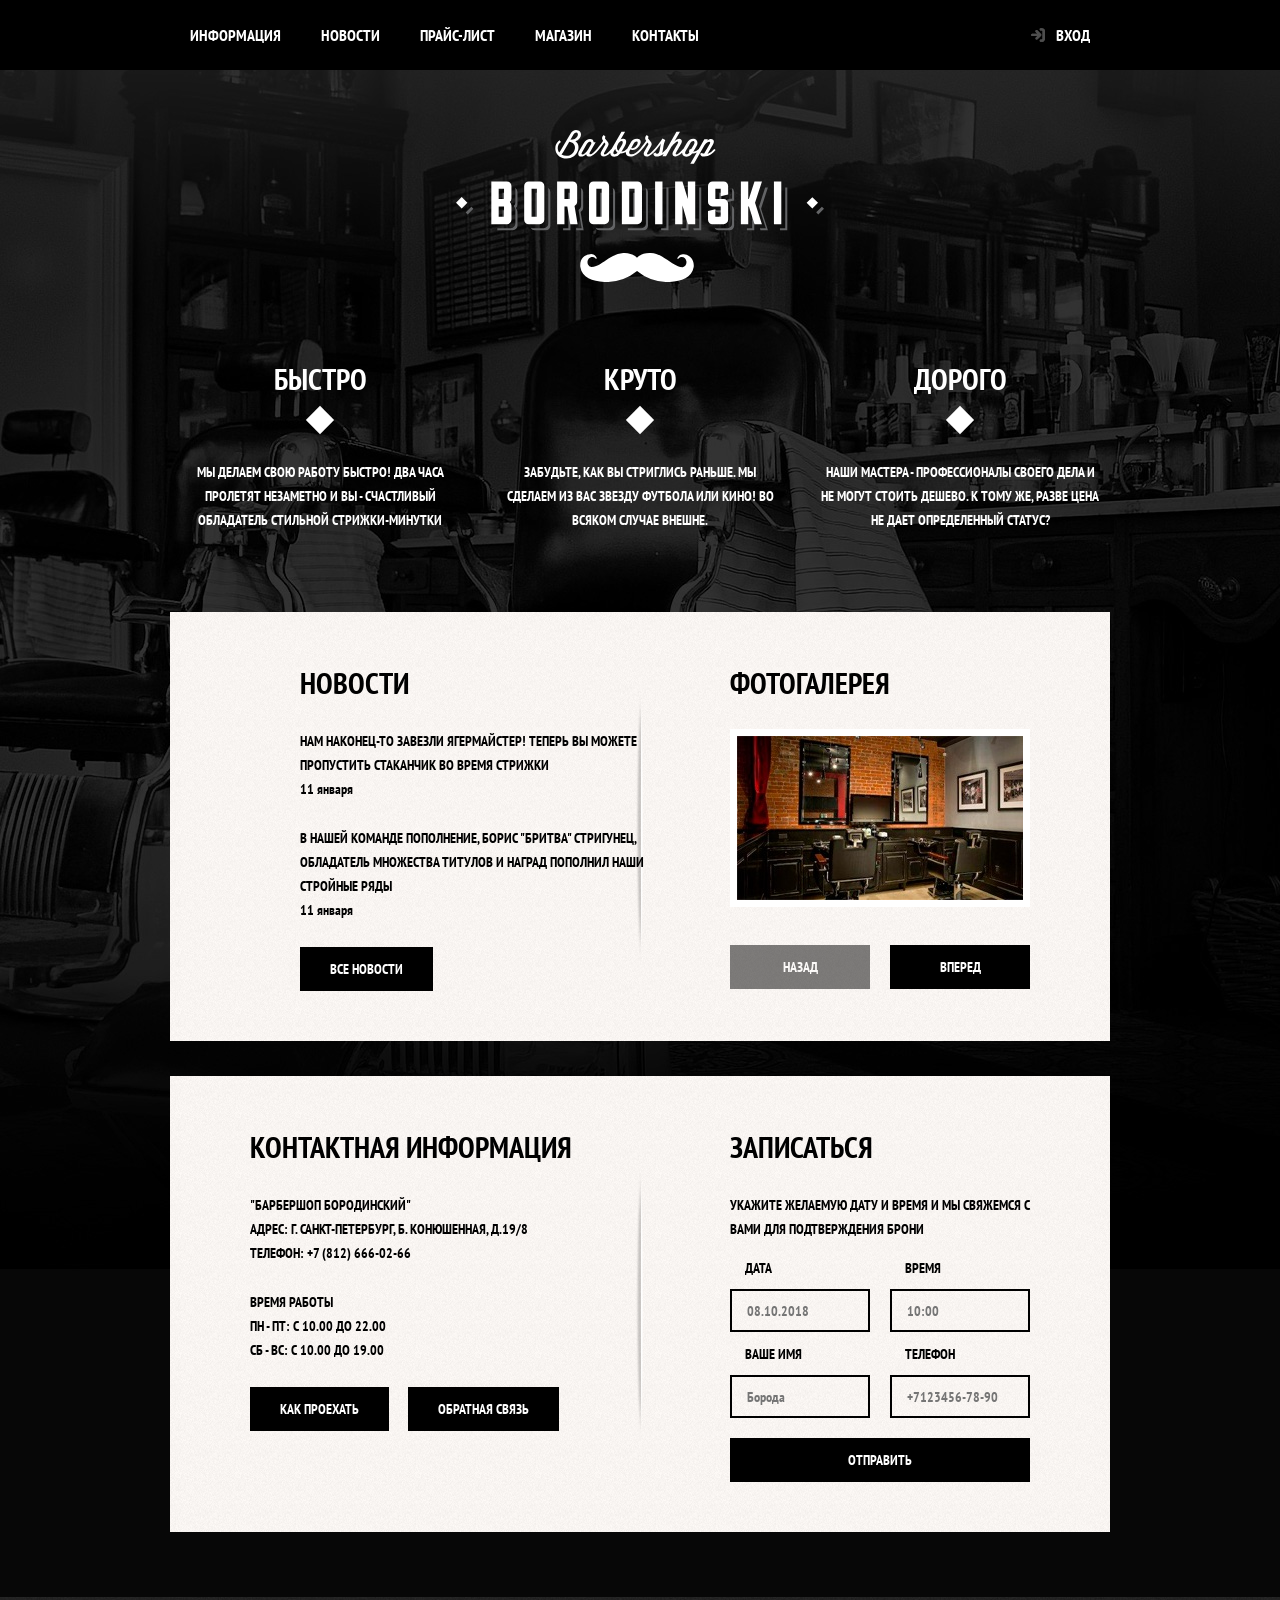
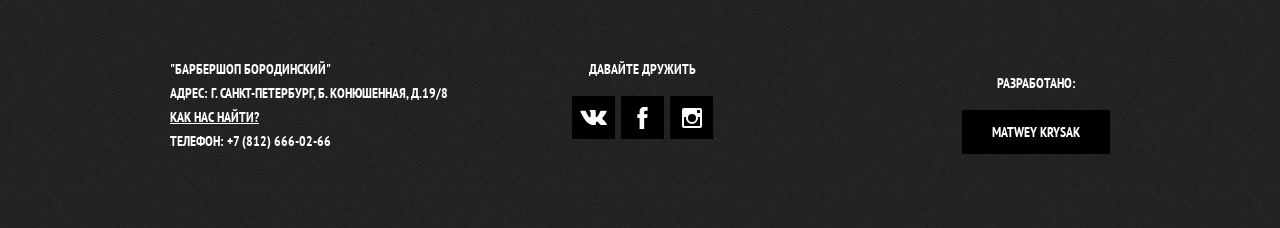
<file: index.html>
<!DOCTYPE html>
<html lang="ru">
<head>
	<meta charset="UTF-8">
	<title>"Барбершоп "Бородинский"</title>
	<link href="https://fonts.googleapis.com/css?family=PT+Sans+Narrow:400,700&amp;subset=latin,cyrillic" rel="stylesheet">
	<link rel="stylesheet"  href="css/normalize.css">
	<link rel="stylesheet" type="text/css" href="css/style.css">
</head>
<body>
	<header class="main-header">
			<nav class="main-navigation">
				<a class="main-header-logo">
					<img src="img/index-logo.svg" width="368" height="153" alt="логотип Барбершоп Бородинский">
				</a>
				<div class="main-navigation-wrapper">
					<div class="container">
						<ul class="site-navigation">
					<li>
						<a href="#info">Информация</a>
					</li>
					<li>
						<a href="#news">Новости</a>
					</li>
					<li>
						<a href="price.html">Прайс-лист</a>
					</li>
					<li>
						<a href="catalog.html">Магазин</a>
					</li>
					<li>
						<a href="#contacts">Контакты</a>
					</li>
				</ul>
				<ul class="user-navigation">
				<li >
					<a class="login-link" href="login.html">Вход</a></li>
			</ul>
					</div>
					
				</div>
				
			</nav>
			
	</header>
	<main class="container">
		<a id="info" href=""></a>
		<h1 class="visually-hidden">Барбершоп Бородинский</h1>

		<section class="features">
			<h2 class="visually-hidden">Преимущества</h2>
			<ul class="features-list">
			<li class="feature-item">
				<h3 >Быстро</h3>
				<p>Мы делаем свою работу быстро! Два часа пролетят незаметно и вы - счастливый обладатель стильной стрижки-минутки</p>				
			</li>
			<li class="feature-item">
				<h3 >Круто</h3>
				<p>Забудьте, как вы стриглись раньше. Мы сделаем из вас звезду футбола или кино! Во всяком случае внешне.</p>				
			</li>
			<li class="feature-item">
				<h3 >Дорого</h3>
				<p>Наши мастера - профессионалы своего дела и не могут стоить дешево. К тому же, разве цена не дает определенный статус?</p>				
			</li>
		</section>
		
		<div class="index-columns">
			<a id="news" href=""></a>
			<section class="news">
				<h2>Новости</h2>
				<ul class="news-list">
					<li class="news-item">
						<p>Нам наконец-то завезли Ягермайстер! Теперь вы можете пропустить стаканчик во время стрижки</p>
						<time datetime="2016-01-11">11 января </time>
					</li>
					<li class="news-item">
						<p>В нашей команде пополнение, Борис "Бритва" Стригунец, обладатель множества титулов и наград пополнил наши стройные ряды</p>
						<time datetime="2016-01-11">11 января </time>
					</li>
				</ul>
				<a class="button" href="news.html">Все новости</a>
		    </section>

		    <section class="gallery">
		    	
		    		<h2 >Фотогалерея</h2>
		    	<div class="gallery-container">	
					<figure class="gallery-content">
						<a href="#"><img src="img/photo1.jpg" width="286" height="164" alt="Интерьер"></a> 
					</figure>
					<button class="button gallery-button gallery-button-back" type="button" disabled>Назад</button>
					<button class="button gallery-button gallery-button-next" type="button">Вперед</button>
		    	</div>
				
			</section>
		</div>
		
			
		<div class="index-columns">
			<section class="contacts">
			
			<h2>Контактная информация</h2>
				<p>
					"Барбершоп Бородинский"<br>
				Адрес: г. Санкт-Петербург, Б. Конюшенная, д.19/8<br>
				Телефон: +7 (812) 666-02-66
			    </p>
				<p>
					Время работы<br>
				    пн - пт: с 10.00 до 22.00<br>
				    сб - вс: с 10.00 до 19.00
				</p>
				<a class="button contacts-button-map" href="map.html">Как проехать</a>
				<a class="button" href="contacts.html">Обратная связь</a>
		</section>
		<section class="appointment">
			<h2>Записаться</h2>
			<p class="appointment-info">Укажите желаемую дату и время и мы свяжемся с вами для подтверждения брони</p>
			<form class="appointment-form" action="https://echo.htmlacademy.ru" method="post">
				<p class="appointment-item">
					<label for="appointment-date">Дата</label>
					<input id="appointment-date" type="text" name="date" value="" placeholder="08.10.2018">
				</p>
				<p class="appointment-item">
					<label for="appointment-time">Время</label>
					<input id="appointment-time" type="text" name="time" value="" placeholder="10:00">
				</p>
				<p class="appointment-item">
					<label for="appointment-name">Ваше имя</label>
					<input id="appointment-name" type="text" name="name" value="" placeholder="Борода">
				</p>
				<p class="appointment-item">
					<label for="appointment-phone">Телефон</label>
					<input id="appointment-phone" type="tel" name="phone" value="" placeholder="+7123456-78-90">
				</p>
				<button class="button" type="submit">Отправить</button>
			</form>
		</section>
		</div>
					
	</main>
	<footer class="main-footer">
		<div class="container">
			<a id="contacts" href=""></a>
			<p class="footer-contacts">
			"Барбершоп Бородинский"<br>
				Адрес: г. Санкт-Петербург, Б. Конюшенная, д.19/8<br>
				<a href="map.html">Как нас найти?</a><br>
				Телефон: +7 (812) 666-02-66
		</p>
		<div class="footer-social">
			<b>Давайте дружить</b>
			<ul>
				<li><a class="social-button" href="https://vk.com/id50729289"><span class="visually-hidden">Вконтакте</span>
				<svg xmlns="http://www.w3.org/2000/svg" width="27" height="15" viewBox="0 0 26.14 14.91"><path d="M26 13.47l-.09-.17a13.55 13.55 0 0 0-2.6-3q-.87-.83-1.1-1.12A1 1 0 0 1 22 8a10.27 10.27 0 0 1 1.22-1.78l.88-1.16q2.35-3.13 2-4L26 .94a.8.8 0 0 0-.4-.22 2.14 2.14 0 0 0-.87 0h-3.92a.51.51 0 0 0-.27 0h-.3a.6.6 0 0 0-.15.14.93.93 0 0 0-.14.24 22.22 22.22 0 0 1-1.46 3.06q-.5.84-.93 1.46a7 7 0 0 1-.71.91 4.94 4.94 0 0 1-.52.47q-.23.18-.35.15l-.23-.05a.9.9 0 0 1-.31-.33 1.49 1.49 0 0 1-.16-.53V1.6a3.14 3.14 0 0 0 0-.62 2.12 2.12 0 0 0-.14-.44.73.73 0 0 0-.28-.33 1.57 1.57 0 0 0-.46-.18A9 9 0 0 0 12.57 0a8.93 8.93 0 0 0-3.25.33 1.83 1.83 0 0 0-.52.41q-.25.3-.07.33a1.67 1.67 0 0 1 1.16.59l.08.16a2.6 2.6 0 0 1 .19.63 6.32 6.32 0 0 1 .12 1 10.59 10.59 0 0 1 0 1.7q-.07.71-.13 1.1a2.21 2.21 0 0 1-.18.64 2.69 2.69 0 0 1-.16.3l-.07.07a1 1 0 0 1-.37.07.86.86 0 0 1-.46-.19 3.27 3.27 0 0 1-.56-.52 7 7 0 0 1-.66-.93q-.37-.6-.76-1.42l-.22-.39q-.2-.38-.56-1.11t-.62-1.43A.9.9 0 0 0 5.2.9h-.07a.93.93 0 0 0-.22-.16A1.44 1.44 0 0 0 4.6.65L.87.68A1 1 0 0 0 .1.94L0 1a.44.44 0 0 0 0 .22 1.08 1.08 0 0 0 .08.37Q.9 3.53 1.86 5.31t1.66 2.87Q4.23 9.27 5 10.24t1 1.24l.37.41.34.33a8.06 8.06 0 0 0 1 .78 16.34 16.34 0 0 0 1.4.9 7.6 7.6 0 0 0 1.79.72 6.19 6.19 0 0 0 2 .22h1.57a1.08 1.08 0 0 0 .72-.3l.05-.07a.9.9 0 0 0 .1-.25 1.38 1.38 0 0 0 0-.37 4.48 4.48 0 0 1 .09-1.05 2.77 2.77 0 0 1 .23-.71 1.74 1.74 0 0 1 .29-.4 1.19 1.19 0 0 1 .23-.2h.11a.86.86 0 0 1 .77.21 4.52 4.52 0 0 1 .83.79q.39.47.93 1.05a6.41 6.41 0 0 0 1 .87l.27.16a3.31 3.31 0 0 0 .71.3 1.53 1.53 0 0 0 .76.07l3.48-.05a1.58 1.58 0 0 0 .8-.17.68.68 0 0 0 .34-.37 1.06 1.06 0 0 0 0-.46 1.71 1.71 0 0 0-.1-.36z" fill="#fff"/></svg>
				</a></li>
				<li><a class="social-button" href="https://www.facebook.com/matwey.krysak.7"><span class="visually-hidden">Фейсбук</span>
				<svg xmlns="http://www.w3.org/2000/svg" width="19" height="22" viewBox="0 0 10.15 21.74"><path d="M3.34 1.12A4.77 4.77 0 0 1 6.53 0h3.61v3.81H7.81a1.07 1.07 0 0 0-1.09.83v2.55h3.42c-.08 1.23-.24 2.45-.41 3.67h-3v10.87H2.21V10.86H0V7.21h2.19V3.66a3.83 3.83 0 0 1 1.15-2.54z" fill="#fff"/></svg>
				</a></li>
				<li><a class="social-button" href="https://www.instagram.com/matwey_k/"><span class="visually-hidden">Инстаграм</span>
				<svg xmlns="http://www.w3.org/2000/svg" width="20" height="20" viewBox="0 0 20 20"><path d="M18 0H2a2 2 0 0 0-2 2v16a2 2 0 0 0 2 2h16a2 2 0 0 0 2-2V2a2 2 0 0 0-2-2zm-8 6a4 4 0 1 1-4 4 4 4 0 0 1 4-4zM2.5 18a.47.47 0 0 1-.5-.5V9h2.1a3.4 3.4 0 0 0-.1 1 6 6 0 1 0 12 0 3.4 3.4 0 0 0-.1-1H18v8.5a.47.47 0 0 1-.5.5zM18 4.5a.47.47 0 0 1-.5.5h-2a.47.47 0 0 1-.5-.5v-2a.47.47 0 0 1 .5-.5h2a.47.47 0 0 1 .5.5z" fill="#fff"/></svg>
				</a></li>
			</ul>
		</div>
		
		<p class="footer-coopyright">
				<b>Разработано:</b>
				<a class="button" href="https://vk.com/id50729289">Matwey Krysak</a>
		</p>
		</div>
		
	</footer>
	<section class="modal modal-login ">
		<h2>Личный Кабинет</h2>
		<p class="modal-description">Введите свой логин и пароль.</p>
		<form class="login-form" action="https:echo.htmlacademy.ru" method="post">
			<p>
				<label class="visually-hidden" for="user-login">Логин</label>
				<input class="login-icon-user" id="user-login" type="text" name="login" placeholder="Логин">
			</p>
			<p>
				<label class="visually-hidden" for="user-password">Пароль</label>
				<input class="login-icon-password" id="user-password" type="password" name="password" placeholder="Пароль">
			</p>
			<p class="login-help">
				<label class="login-checkbox">
				<input type="checkbox" name="remember" class="visually-hidden">
				<span class="checkbox-indicator"></span>
				Запомните меня	
			    </label>
				<a class="restore" href="#">Я забыл пароль</a>			
			</p>
			<button class="button" type="submit">Войти</button>
		</form>
		<button class="modal-close" type="button">Закрыть</button>
    </section>

	<section class="modal modal-map">
		<h2 class="visually-hidden">Как до нас добраться</h2>
		<iframe src="https://www.google.com/maps/embed?pb=!1m18!1m12!1m3!1d1998.5989424124025!2d30.32089461618791!3d59.93879686904785!2m3!1f0!2f0!3f0!3m2!1i1024!2i768!4f13.1!3m3!1m2!1s0x4696310fca5ba729%3A0xea9c53d4493c879f!2z0JHQvtC70YzRiNCw0Y8g0JrQvtC90Y7RiNC10L3QvdCw0Y8g0YPQuy4sIDE5LCDQodCw0L3QutGCLdCf0LXRgtC10YDQsdGD0YDQsywg0KDQvtGB0YHQuNGPLCAxOTExODY!5e0!3m2!1sru!2sua!4v1532320349997" width="766" height="560" frameborder="0" style="border:0" allowfullscreen></iframe>
		<p>

			<img class="visually-hidden" src="img/map.jpg" width="760" height="560" alt="Офис компании по адресу ул. Большая Конюшенная 19/8, Санкт-Петербург">
		</p>

		<button class="modal-close" type="button">Закрыть</button>
	</section>

	<script type="text/javascript">
		var link = document.querySelector(".login-link");
		var popup = document.querySelector(".modal-login");
		var close = document.querySelector(".modal-close");
		var login = popup.querySelector("[name=login]")
		var password = popup.querySelector("[name=password]")
		var form = popup.querySelector("form");

		var isStorageSupport = true;
		var storage = "";

		try {
			storage = localStorage.getItem("login");
		} catch (err) {
			isStorageSupport = false;
		}

		link.addEventListener("click", function (evt) {evt.preventDefault();
			popup.classList.add("modal-show");

			if (storage) {
				login.value = storage;
				password.focus();
			} else {
				login.focus();
			}
			
		});

		close.addEventListener("click", function (evt) {evt.preventDefault();
			popup.classList.remove("modal-show");
			popup.classList.remove("modal-error");
		});

		form.addEventListener("submit", function(evt) {
			if (!login.value || !password.value) {
				evt.preventDefault();
				popup.classList.add("modal-error");
			} else {
				if (isStorageSupport) {
				localStorage.setItem("login", login.value);
			} 
			}
		});

		window.addEventListener("keydown", function(evt) {
			if (evt.keyCode ===27) {
				evt.preventDefault();

				if (popup.classList.contains("modal-show")) {
					popup.classList.remove("modal-show");
				}
			}
		});

	</script>

		<script type="text/javascript">
		var mapLink = document.querySelector(".contacts-button-map");
		var mapPopup = document.querySelector(".modal-map");
		var mapClose = mapPopup.querySelector(".modal-close");
		
		mapLink.addEventListener("click", function (evt) {evt.preventDefault();
			mapPopup.classList.add("modal-show");
		});

		mapClose.addEventListener("click", function (evt) {evt.preventDefault();
			mapPopup.classList.remove("modal-show");
			
		});

			
		window.addEventListener("keydown", function(evt) {
			if (evt.keyCode ===27) {
				evt.preventDefault();

				if (mapPopup.classList.contains("modal-show")) {
					mapPopup.classList.remove("modal-show");
				}
			}
		});

	</script>

</body>
</html>
</file>
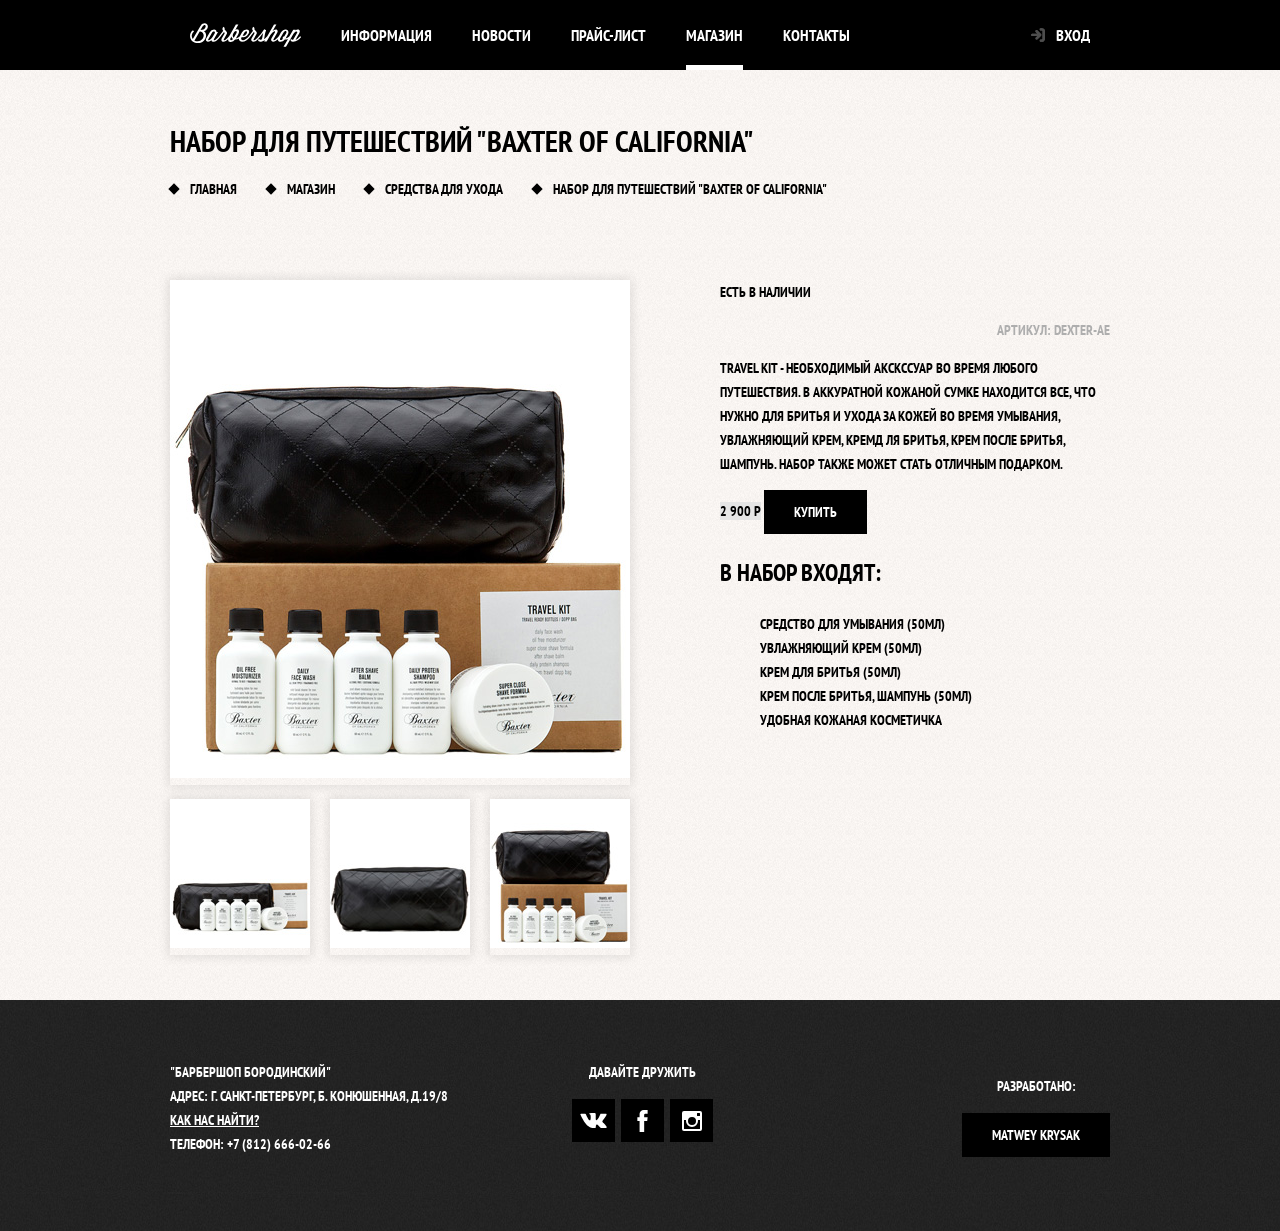
<file: catalog-item.html>
<!DOCTYPE html>
<html lang="ru">
<head>
	<meta charset="UTF-8">
	<title>"Барбершоп "Бородинский"</title>
	<link href="https://fonts.googleapis.com/css?family=PT+Sans+Narrow:400,700&amp;subset=latin,cyrillic" rel="stylesheet">
	<link rel="stylesheet"  href="css/normalize.css">
	<link rel="stylesheet" type="text/css" href="css/style.css">
</head>
<body class="inner-page">
	<header class="main-header">
			<nav class="main-navigation container">
				<a class="main-header-logo" href="index.html">
					<img src="img/logo.svg" width="111" height="24" alt="логотип Барбершоп Бородинский">
				</a>
				<ul class="site-navigation">
					<li>
						<a href="info.html">Информация</a>
					</li>
					<li>
						<a href="news.html">Новости</a>
					</li>
					<li>
						<a href="price.html">Прайс-лист</a>
					</li>
					<li class="site-navigation-current">
						<a href="catalog.html">Магазин</a>
					</li>
					<li>
						<a href="contacts.html">Контакты</a>
					</li>
				</ul>
				<ul class="user-navigation">
				<li >
					<a class="login-link" href="login.html">Вход</a></li>
			</ul>
			</nav>
			
	</header>
	<main class="container">
		<h1 class="page-title">Набор для путешествий "Baxter of California"</h1>

		<ul class="breadcrumbs">
			<li><a href="index.html">Главная</a></li>
			<li><a href="catalog.html">Магазин</a></li>
			<li><a href="#">Средства для ухода</a></li>
			<li class="breadcrumbs-current">Набор для путешествий "Baxter of California"</li>
		</ul>
		<div class="catalog-columns">
			<section class="product-photos">
			<h2 class="visually-hidden">Изображение товара</h2>
			<p class="product-photo-full">
				<img src="img/product-big.jpg" width="460" height="498" alt="Фото всего набора">				
			</p>
			<ul class="product-photo-preview">
				<li class="product-photo-small"><img src="img/product-small-1.jpg" width="140" height="149" alt="Фото в анфас"></li>
				<li class="product-photo-small"><img src="img/product-small-2.jpg" width="140" height="149" alt="Фото в анфас"></li>
				<li class="product-photo-small"><img src="img/product-small-3.jpg" width="140" height="149" alt="Фото в анфас"></li>
				
			</ul>
		</section>
		<section class="product-info">
			<h2 class="visually-hidden">Описание товара</h2>
			<p class="product-availability">Есть в наличии</p>
			<p class="product-article">Артикул: dexter-ae</p>
			<p class="product-text">Travel Kit - необходимый акскссуар во время любого путешествия. В аккуратной кожаной сумке находится все, что нужно для бритья и ухода за кожей во время умывания, увлажняющий крем, кремд ля бритья, крем после бритья, шампунь. Набор также может стать отличным подарком.</p>
			<p class="product-price">
				<b>2 900 р</b>
				<a class="button" href="#">Купить</a>
			</p>
			<h3>В набор входят:</h3>
			<ul>
				<li>Средство для умывания (50мл)</li>
				<li>Увлажняющий крем (50мл)</li>
				<li>Крем для бритья (50мл)</li>
				<li>Крем после бритья, шампунь (50мл)</li>
				<li>Удобная кожаная косметичка</li>
			</ul>
		</section>
		</div>
		
		

	</main>
	<footer class="main-footer">
		<div class="container">
			<p class="footer-contacts">
			"Барбершоп Бородинский"<br>
				Адрес: г. Санкт-Петербург, Б. Конюшенная, д.19/8<br>
				<a href="map.html">Как нас найти?</a><br>
				Телефон: +7 (812) 666-02-66
		</p>
		<div class="footer-social">
			<b>Давайте дружить</b>
			<ul>
				<li><a class="social-button" href="https://vk.com/id50729289"><span class="visually-hidden">Вконтакте</span>
				<svg xmlns="http://www.w3.org/2000/svg" width="27" height="15" viewBox="0 0 26.14 14.91"><path d="M26 13.47l-.09-.17a13.55 13.55 0 0 0-2.6-3q-.87-.83-1.1-1.12A1 1 0 0 1 22 8a10.27 10.27 0 0 1 1.22-1.78l.88-1.16q2.35-3.13 2-4L26 .94a.8.8 0 0 0-.4-.22 2.14 2.14 0 0 0-.87 0h-3.92a.51.51 0 0 0-.27 0h-.3a.6.6 0 0 0-.15.14.93.93 0 0 0-.14.24 22.22 22.22 0 0 1-1.46 3.06q-.5.84-.93 1.46a7 7 0 0 1-.71.91 4.94 4.94 0 0 1-.52.47q-.23.18-.35.15l-.23-.05a.9.9 0 0 1-.31-.33 1.49 1.49 0 0 1-.16-.53V1.6a3.14 3.14 0 0 0 0-.62 2.12 2.12 0 0 0-.14-.44.73.73 0 0 0-.28-.33 1.57 1.57 0 0 0-.46-.18A9 9 0 0 0 12.57 0a8.93 8.93 0 0 0-3.25.33 1.83 1.83 0 0 0-.52.41q-.25.3-.07.33a1.67 1.67 0 0 1 1.16.59l.08.16a2.6 2.6 0 0 1 .19.63 6.32 6.32 0 0 1 .12 1 10.59 10.59 0 0 1 0 1.7q-.07.71-.13 1.1a2.21 2.21 0 0 1-.18.64 2.69 2.69 0 0 1-.16.3l-.07.07a1 1 0 0 1-.37.07.86.86 0 0 1-.46-.19 3.27 3.27 0 0 1-.56-.52 7 7 0 0 1-.66-.93q-.37-.6-.76-1.42l-.22-.39q-.2-.38-.56-1.11t-.62-1.43A.9.9 0 0 0 5.2.9h-.07a.93.93 0 0 0-.22-.16A1.44 1.44 0 0 0 4.6.65L.87.68A1 1 0 0 0 .1.94L0 1a.44.44 0 0 0 0 .22 1.08 1.08 0 0 0 .08.37Q.9 3.53 1.86 5.31t1.66 2.87Q4.23 9.27 5 10.24t1 1.24l.37.41.34.33a8.06 8.06 0 0 0 1 .78 16.34 16.34 0 0 0 1.4.9 7.6 7.6 0 0 0 1.79.72 6.19 6.19 0 0 0 2 .22h1.57a1.08 1.08 0 0 0 .72-.3l.05-.07a.9.9 0 0 0 .1-.25 1.38 1.38 0 0 0 0-.37 4.48 4.48 0 0 1 .09-1.05 2.77 2.77 0 0 1 .23-.71 1.74 1.74 0 0 1 .29-.4 1.19 1.19 0 0 1 .23-.2h.11a.86.86 0 0 1 .77.21 4.52 4.52 0 0 1 .83.79q.39.47.93 1.05a6.41 6.41 0 0 0 1 .87l.27.16a3.31 3.31 0 0 0 .71.3 1.53 1.53 0 0 0 .76.07l3.48-.05a1.58 1.58 0 0 0 .8-.17.68.68 0 0 0 .34-.37 1.06 1.06 0 0 0 0-.46 1.71 1.71 0 0 0-.1-.36z" fill="#fff"/></svg>
				</a></li>
				<li><a class="social-button" href="https://www.facebook.com/matwey.krysak.7"><span class="visually-hidden">Фейсбук</span>
				<svg xmlns="http://www.w3.org/2000/svg" width="19" height="22" viewBox="0 0 10.15 21.74"><path d="M3.34 1.12A4.77 4.77 0 0 1 6.53 0h3.61v3.81H7.81a1.07 1.07 0 0 0-1.09.83v2.55h3.42c-.08 1.23-.24 2.45-.41 3.67h-3v10.87H2.21V10.86H0V7.21h2.19V3.66a3.83 3.83 0 0 1 1.15-2.54z" fill="#fff"/></svg>
				</a></li>
				<li><a class="social-button" href="https://www.instagram.com/matwey_k/"><span class="visually-hidden">Инстаграм</span>
				<svg xmlns="http://www.w3.org/2000/svg" width="20" height="20" viewBox="0 0 20 20"><path d="M18 0H2a2 2 0 0 0-2 2v16a2 2 0 0 0 2 2h16a2 2 0 0 0 2-2V2a2 2 0 0 0-2-2zm-8 6a4 4 0 1 1-4 4 4 4 0 0 1 4-4zM2.5 18a.47.47 0 0 1-.5-.5V9h2.1a3.4 3.4 0 0 0-.1 1 6 6 0 1 0 12 0 3.4 3.4 0 0 0-.1-1H18v8.5a.47.47 0 0 1-.5.5zM18 4.5a.47.47 0 0 1-.5.5h-2a.47.47 0 0 1-.5-.5v-2a.47.47 0 0 1 .5-.5h2a.47.47 0 0 1 .5.5z" fill="#fff"/></svg>
				</a></li>
			</ul>
		</div>
		
		<p class="footer-coopyright">
				<b>Разработано:</b>
				<a class="button" href="https://vk.com/id50729289">Matwey Krysak</a>
		</p>
		</div>
		
	</footer>
	<section class="modal modal-login">
		<h2>Личный Кабинет</h2>
		<p>Введите свой логин и пароль.</p>
		<form class="login-form" action="https:echo.htmlacademy.ru" method="post">
			<p>
				<label class="visually-hidden" for="user-login">Логин</label>
				<input class="login-icon-user" id="user-login" type="text" name="login" placeholder="Логин">
			</p>
			<p>
				<label class="visually-hidden" for="user-password">Пароль</label>
				<input class="login-icon-password" id="user-password" type="password" name="password" placeholder="Пароль">
			</p>
			<p class="login-password-info">
				<label class="login-checkbox">
				<input type="checkbox" name="remember" class="visually-hidden">
				<span class="checkbox-indicator"></span>
				Запомните меня	
			    </label>
				<a class="restore" href="#">Я забыл пароль</a>			
			</p>
			<button class="button" type="submit">Войти</button>
		</form>
		<button class="modal-close" type="button">Закрыть</button>
    </section>
	
</body>
</html>
</file>
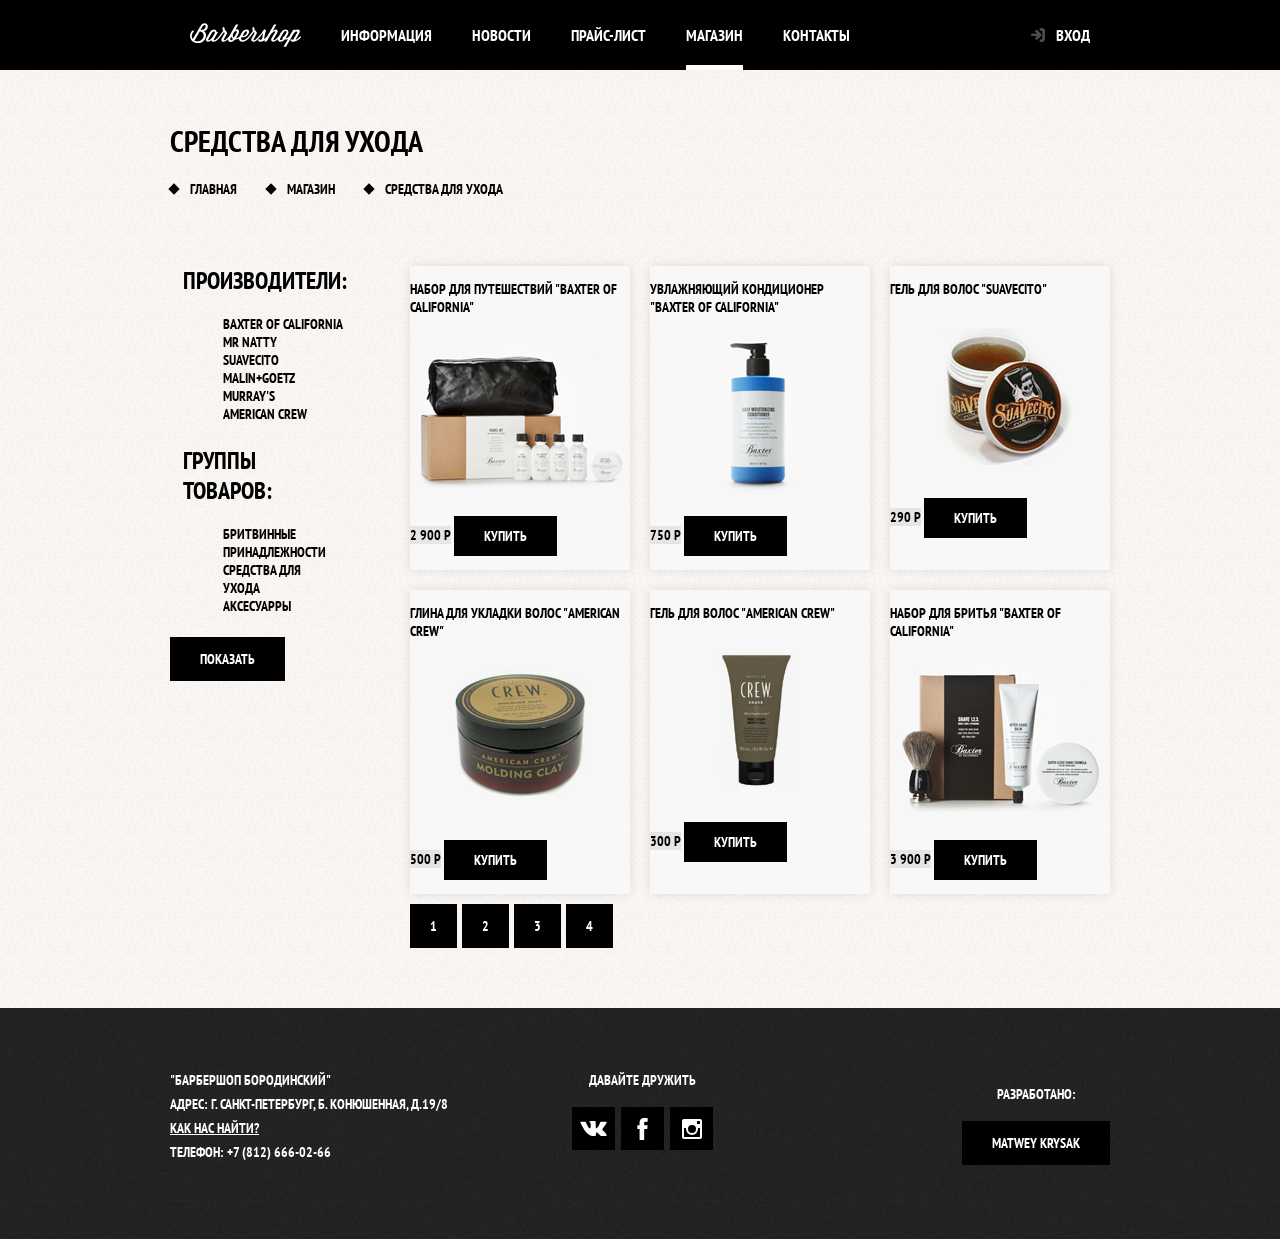
<file: catalog.html>
<!DOCTYPE html>
<html lang="ru">
<head>
	<meta charset="UTF-8">
	<title>"Барбершоп "Бородинский"</title>
	<link href="https://fonts.googleapis.com/css?family=PT+Sans+Narrow:400,700&amp;subset=latin,cyrillic" rel="stylesheet">
	<link rel="stylesheet"  href="css/normalize.css">
	<link rel="stylesheet" type="text/css" href="css/style.css">
</head>
<body class="inner-page">
	<header class="main-header">
			<nav class="main-navigation container">
				<a class="main-header-logo" href="index.html">
					<img src="img/logo.svg" width="111" height="24" alt="логотип Барбершоп Бородинский">
				</a>
				<ul class="site-navigation">
					<li>
						<a href="info.html">Информация</a>
					</li>
					<li>
						<a href="news.html">Новости</a>
					</li>
					<li>
						<a href="price.html">Прайс-лист</a>
					</li>
					<li class="site-navigation-current">
						<a >Магазин</a>
					</li>
					<li>
						<a href="contacts.html">Контакты</a>
					</li>
				</ul>
				<ul class="user-navigation">
				<li>
					<a class="login-link" href="login.html">Вход</a></li>
			</ul>
			</nav>
			
	</header>
	<main class="container">
		<h1 class="page-title">Средства для ухода</h1>
		<ul class="breadcrumbs">
			<li class="breadcrumbs-item"><a href="index.html">Главная</a></li>
			<li class="breadcrumbs-item"><a href="catalog.html">Магазин</a></li>
			<li class="breadcrumbs-item breadcrumbs-current">Средства для ухода</li>
		</ul>
		<div class="catalog-columns">

		<section class="filters">
			<h2 class="visually-hidden">Фильтр товаров</h2>
			<form class="filter" method="get" action="https://echo.htmlacademy.ru">
				<fieldset>
					<legend>Производители:</legend>
					<ul>
						<li class="filter-option">
							<input class="visually-hidden filter-input filter-input-checkbox" type="checkbox" name="baxter-of-california" id="filter-baxter-of-california" checked>
							<label for="filter-baxter-of-california">Baxter of California</label>
						</li>
						<li class="filter-option">
							<input class="visually-hidden filter-input filter-input-checkbox" type="checkbox" name="mr-natty" id="filter-mr-natty">
							<label for="filter-mr-natty">Mr Natty</label>
						</li>
						<li class="filter-option">
							<input class="visually-hidden filter-input filter-input-checkbox" type="checkbox" name="suavecito" id="filter-suavecito" checked>
							<label for="filter-suavecito">Suavecito</label>
						</li>
						<li class="filter-option">
							<input class="visually-hidden filter-input filter-input-checkbox" type="checkbox" name="malin-goetz" id="filter-malin-goetz">
							<label for="filter-malin-goetz">Malin+Goetz</label>
						</li>
						<li class="filter-option">
							<input class="visually-hidden filter-input filter-input-checkbox" type="checkbox" name="murrays" id="filter-murrays">
							<label for="filter-murrays">Murray's</label>
						</li>
						<li class="filter-option">
							<input class="visually-hidden filter-input filter-input-checkbox" type="checkbox" name="american-crew" id="filter-american-crew" checked>
							<label for="filter-american-crew">American Crew</label>
						</li>
					</ul>
				</fieldset>
				<fieldset>
					<legend>Группы товаров:</legend>
					<ul>
						<li class="filter-option">
							<input class="visually-hidden filter-input filter-input-radio" type="radio" name="product-group" value="shavings" id="filter-shave">
							<label for="filter-shave">Бритвинные принадлежности</label>							
						</li>
						<li class="filter-option">
							<input class="visually-hidden filter-input filter-input-radio" type="radio" name="product-group" value="hair-care" id="filter-care">
							<label for="filter-care">Средства для ухода</label>
						</li>
						<li class="filter-option">
							<input class="visually-hidden filter-input filter-input-radio" type="radio" name="product-group" value="accessories" id="filter-accessories">
							<label for="filter-accessories">Аксесуарры</label>
						</li>
					</ul>
				</fieldset>
				<button type="submit" class="filter-button button">Показать</button>

			</form>
		</section>
		<section class="catalog">
			<h2 class="visually-hidden">Список средств для ухода</h2>
			<ul class="catalog-list">
				<li class="catalog-item">
					<a href="catalog-item.html">
					<h3>
						
							<span class="catalog-category">Набор для путешествий</span>
							<span class="catalog-item-title">"Baxter of California"</span>
						
					</h3>
					<p class="catalog-item-image">
						
							<img src="img/product-1.jpg" width="220" height="165" alt="Набор для путешествий "Baxter of California" ">
					</a>
						</p>
						<p class="catalog-item-price">
							<b>2 900 р</b>
							<a class="button" href="#">Купить</a>
						</p>
					
				</li>
				<li class="catalog-item">
					<a href="catalog-item.html">
					<h3>
						
							<span class="catalog-category">Увлажняющий кондиционер</span>
							<span class="catalog-item-title">"Baxter of California"</span>
						</a>
					</h3>
					<p class="catalog-item-image">
						
							<img src="img/product-2.jpg" width="220" height="165" alt="Увлажняющий кондиционер "Baxter of California" ">
					</a>
						</p>
						<p class="catalog-item-price">
							<b>750 р</b>
							<a class="button" href="#">Купить</a>
						</p>
					
				</li>
				<li class="catalog-item">
					<a href="catalog-item.html">
					<h3>
						
							<span class="catalog-category">Гель для волос</span>
							<span class="catalog-item-title">"Suavecito"</span>
						
					</h3>
					<p class="catalog-item-image">
						
							<img src="img/product-3.jpg" width="220" height="165" alt="Гель для волос "Suavecito" ">
					</a>
						</p>
						<p class="catalog-item-price">
							<b>290 р</b>
							<a class="button" href="#">Купить</a>
						</p>
					
				</li>
				<li class="catalog-item">
					<a href="catalog-item.html">
					<h3>
						
							<span class="catalog-category">Глина для укладки волос</span>
							<span class="catalog-item-title">"American crew"</span>
						
					</h3>
					<p class="catalog-item-image">
						
							<img src="img/product-4.jpg" width="220" height="165" alt="Глина для укладки волос "American crew" ">
					</a>
						</p>
						<p class="catalog-item-price">
							<b>500 р</b>
							<a class="button" href="#">Купить</a>
						</p>
					
				</li>
				<li class="catalog-item">
					<a href="catalog-item.html">
					<h3>
						
							<span class="catalog-category">Гель для волос</span>
							<span class="catalog-item-title">"American crew"</span>
					
					</h3>
					<p class="catalog-item-image">
						
							<img src="img/product-5.jpg" width="220" height="165" alt="Гель для волос "American crew" ">
					</a>
						</p>
						<p class="catalog-item-price">
							<b>300 р</b>
							<a class="button" href="#">Купить</a>
						</p>
					
				</li>
				<li class="catalog-item">
					<a href="catalog-item.html">
					<h3>
						
							<span class="catalog-category">Набор для бритья</span>
							<span class="catalog-item-title">"Baxter of California"</span>
						</a>
					</h3>
					<p class="catalog-item-image">
						
							<img src="img/product-6.jpg" width="220" height="165" alt="Набор для бритья "Baxter of California" ">
					</a>
						</p>
						<p class="catalog-item-price">
							<b>3 900 р</b>
							<a class="button" href="#">Купить</a>
						</p>
					
				</li>
			</ul>
			<ul class="pagination-list">
				<li class="pagination-item"><a href="#">1</a></li>
				<li class="pagination-item pagination-item-current"><a href="#">2</a></li>
				<li class="pagination-item"><a href="#">3</a></li>
				<li class="pagination-item"><a href="#">4</a></li>
				
			</ul>
		</section>			
		</div>
		
	</main>
	<footer class="main-footer">
		<div class="container">
			<p class="footer-contacts">
			"Барбершоп Бородинский"<br>
				Адрес: г. Санкт-Петербург, Б. Конюшенная, д.19/8<br>
				<a href="map.html">Как нас найти?</a><br>
				Телефон: +7 (812) 666-02-66
		</p>
		<div class="footer-social">
			<b>Давайте дружить</b>
			<ul>
				<li><a class="social-button" href="https://vk.com/id50729289"><span class="visually-hidden">Вконтакте</span>
				<svg xmlns="http://www.w3.org/2000/svg" width="27" height="15" viewBox="0 0 26.14 14.91"><path d="M26 13.47l-.09-.17a13.55 13.55 0 0 0-2.6-3q-.87-.83-1.1-1.12A1 1 0 0 1 22 8a10.27 10.27 0 0 1 1.22-1.78l.88-1.16q2.35-3.13 2-4L26 .94a.8.8 0 0 0-.4-.22 2.14 2.14 0 0 0-.87 0h-3.92a.51.51 0 0 0-.27 0h-.3a.6.6 0 0 0-.15.14.93.93 0 0 0-.14.24 22.22 22.22 0 0 1-1.46 3.06q-.5.84-.93 1.46a7 7 0 0 1-.71.91 4.94 4.94 0 0 1-.52.47q-.23.18-.35.15l-.23-.05a.9.9 0 0 1-.31-.33 1.49 1.49 0 0 1-.16-.53V1.6a3.14 3.14 0 0 0 0-.62 2.12 2.12 0 0 0-.14-.44.73.73 0 0 0-.28-.33 1.57 1.57 0 0 0-.46-.18A9 9 0 0 0 12.57 0a8.93 8.93 0 0 0-3.25.33 1.83 1.83 0 0 0-.52.41q-.25.3-.07.33a1.67 1.67 0 0 1 1.16.59l.08.16a2.6 2.6 0 0 1 .19.63 6.32 6.32 0 0 1 .12 1 10.59 10.59 0 0 1 0 1.7q-.07.71-.13 1.1a2.21 2.21 0 0 1-.18.64 2.69 2.69 0 0 1-.16.3l-.07.07a1 1 0 0 1-.37.07.86.86 0 0 1-.46-.19 3.27 3.27 0 0 1-.56-.52 7 7 0 0 1-.66-.93q-.37-.6-.76-1.42l-.22-.39q-.2-.38-.56-1.11t-.62-1.43A.9.9 0 0 0 5.2.9h-.07a.93.93 0 0 0-.22-.16A1.44 1.44 0 0 0 4.6.65L.87.68A1 1 0 0 0 .1.94L0 1a.44.44 0 0 0 0 .22 1.08 1.08 0 0 0 .08.37Q.9 3.53 1.86 5.31t1.66 2.87Q4.23 9.27 5 10.24t1 1.24l.37.41.34.33a8.06 8.06 0 0 0 1 .78 16.34 16.34 0 0 0 1.4.9 7.6 7.6 0 0 0 1.79.72 6.19 6.19 0 0 0 2 .22h1.57a1.08 1.08 0 0 0 .72-.3l.05-.07a.9.9 0 0 0 .1-.25 1.38 1.38 0 0 0 0-.37 4.48 4.48 0 0 1 .09-1.05 2.77 2.77 0 0 1 .23-.71 1.74 1.74 0 0 1 .29-.4 1.19 1.19 0 0 1 .23-.2h.11a.86.86 0 0 1 .77.21 4.52 4.52 0 0 1 .83.79q.39.47.93 1.05a6.41 6.41 0 0 0 1 .87l.27.16a3.31 3.31 0 0 0 .71.3 1.53 1.53 0 0 0 .76.07l3.48-.05a1.58 1.58 0 0 0 .8-.17.68.68 0 0 0 .34-.37 1.06 1.06 0 0 0 0-.46 1.71 1.71 0 0 0-.1-.36z" fill="#fff"/></svg>
				</a></li>
				<li><a class="social-button" href="https://www.facebook.com/matwey.krysak.7"><span class="visually-hidden">Фейсбук</span>
				<svg xmlns="http://www.w3.org/2000/svg" width="19" height="22" viewBox="0 0 10.15 21.74"><path d="M3.34 1.12A4.77 4.77 0 0 1 6.53 0h3.61v3.81H7.81a1.07 1.07 0 0 0-1.09.83v2.55h3.42c-.08 1.23-.24 2.45-.41 3.67h-3v10.87H2.21V10.86H0V7.21h2.19V3.66a3.83 3.83 0 0 1 1.15-2.54z" fill="#fff"/></svg>
				</a></li>
				<li><a class="social-button" href="https://www.instagram.com/matwey_k/"><span class="visually-hidden">Инстаграм</span>
				<svg xmlns="http://www.w3.org/2000/svg" width="20" height="20" viewBox="0 0 20 20"><path d="M18 0H2a2 2 0 0 0-2 2v16a2 2 0 0 0 2 2h16a2 2 0 0 0 2-2V2a2 2 0 0 0-2-2zm-8 6a4 4 0 1 1-4 4 4 4 0 0 1 4-4zM2.5 18a.47.47 0 0 1-.5-.5V9h2.1a3.4 3.4 0 0 0-.1 1 6 6 0 1 0 12 0 3.4 3.4 0 0 0-.1-1H18v8.5a.47.47 0 0 1-.5.5zM18 4.5a.47.47 0 0 1-.5.5h-2a.47.47 0 0 1-.5-.5v-2a.47.47 0 0 1 .5-.5h2a.47.47 0 0 1 .5.5z" fill="#fff"/></svg>
				</a></li>
			</ul>
		</div>
		
		<p class="footer-coopyright">
				<b>Разработано:</b>
				<a class="button" href="https://vk.com/id50729289">Matwey Krysak</a>
		</p>
		</div>
		
	</footer>
	<section class="modal modal-login">
		<h2>Личный Кабинет</h2>
		<p>Введите свой логин и пароль.</p>
		<form class="login-form" action="https:echo.htmlacademy.ru" method="post">
			<p>
				<label class="visually-hidden" for="user-login">Логин</label>
				<input class="login-icon-user" id="user-login" type="text" name="login" placeholder="Логин">
			</p>
			<p>
				<label class="visually-hidden" for="user-password">Пароль</label>
				<input class="login-icon-password" id="user-password" type="password" name="password" placeholder="Пароль">
			</p>
			<p class="login-password-info">
				<label class="login-checkbox">
				<input type="checkbox" name="remember" class="visually-hidden">
				<span class="checkbox-indicator"></span>
				Запомните меня	
			    </label>
				<a class="restore" href="#">Я забыл пароль</a>			
			</p>
			<button class="button" type="submit">Войти</button>
		</form>
		<button class="modal-close" type="button">Закрыть</button>
    </section>
</body>
</html>
</file>
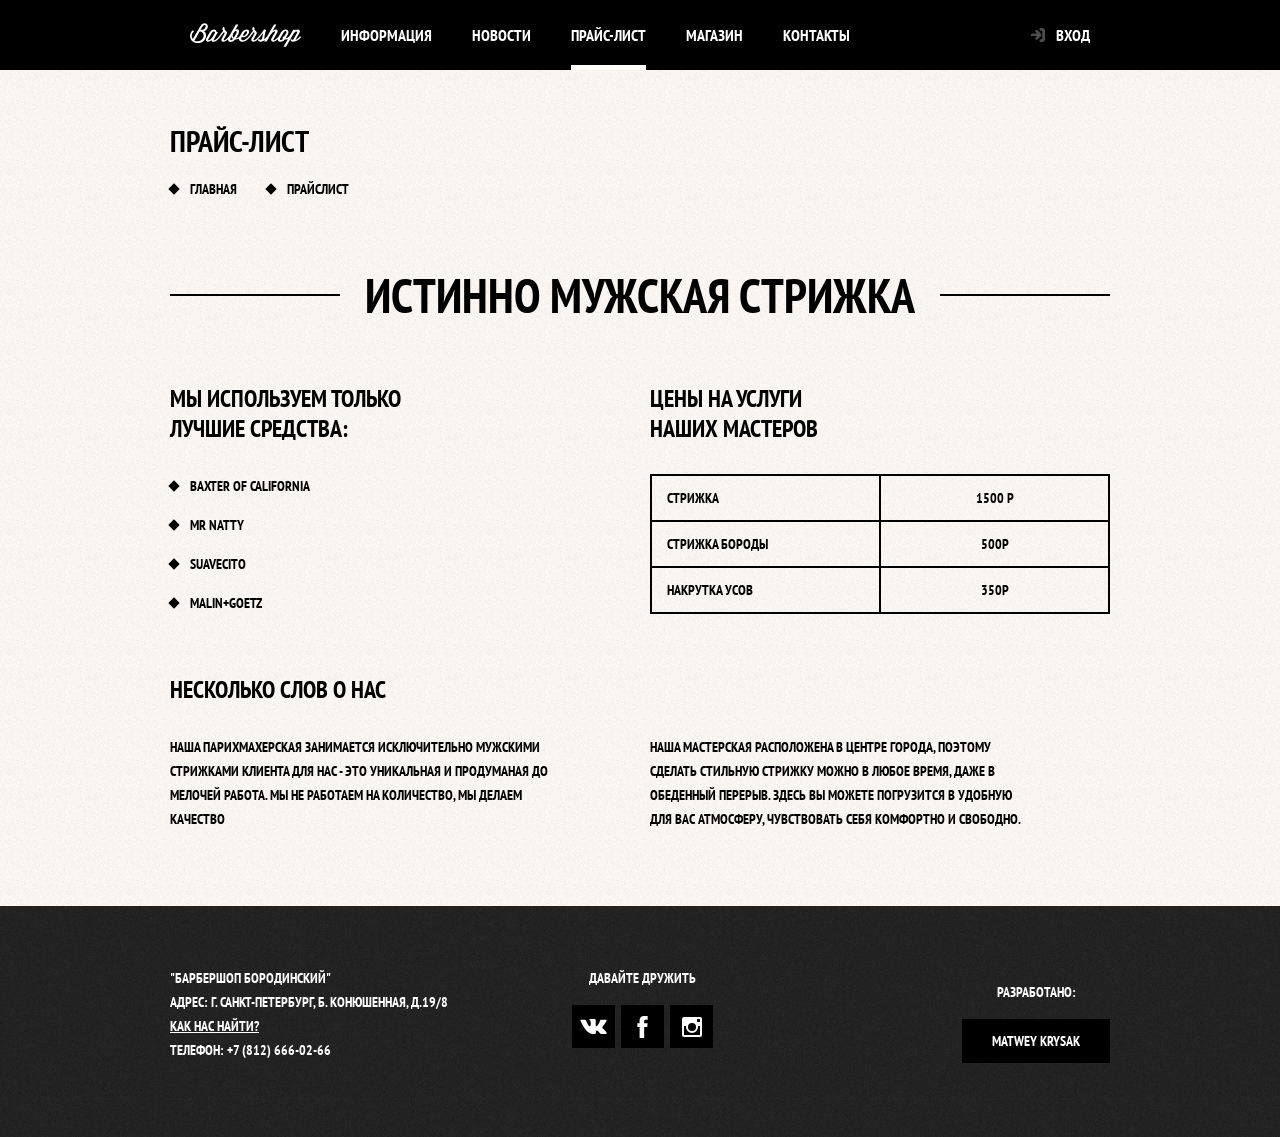
<file: price.html>
<!DOCTYPE html>
<html lang="ru">
<head>
	<meta charset="UTF-8">
	<title>"Барбершоп "Бородинский"</title>
	<link href="https://fonts.googleapis.com/css?family=PT+Sans+Narrow:400,700&amp;subset=latin,cyrillic" rel="stylesheet">
	<link rel="stylesheet"  href="css/normalize.css">
	<link rel="stylesheet" type="text/css" href="css/style.css">
</head>
<body class="inner-page">
	<header class="main-header">
			<nav class="main-navigation container">
				<a class="main-header-logo" href="index.html">
					<img src="img/logo.svg" width="111" height="24" alt="логотип Барбершоп Бородинский">
				</a>
				<ul class="site-navigation">
					<li>
						<a href="info.html">Информация</a>
					</li>
					<li>
						<a href="news.html">Новости</a>
					</li>
					<li class="site-navigation-current">
						<a  >Прайс-лист</a>
					</li>
					<li>
						<a href="catalog.html">Магазин</a>
					</li>
					<li>
						<a href="contacts.html">Контакты</a>
					</li>
				</ul>
				<ul class="user-navigation">
				<li>
					<a class="login-link" href="login.html">Вход</a></li>
			</ul>
			</nav>
			
	</header>
	<main class="container">

		<div class="inner-page-container">
			<h1 class="page-title">Прайс-лист</h1>
			<ul class="breadcrumbs">
				<li class="breadcrumbs-item" ><a href="index.html">Главная</a></li>
				<li class="breadcrumbs-item breadcrumbs-current">Прайслист</li>
			</ul>
			<section class="inner-content">
				<h2 class="big-heading" >Истинно мужская стрижка</h2>
				<div class="inner-columns">
					<div class="inner-column-left">
						<h2>Мы используем только<br> лучшие средства:</h2>
				<ul class="custom-list-1">
					<li>Baxter of California</li>
					<li>Mr Natty</li>
					<li>Suavecito</li>
					<li>Malin+Goetz</li>
				</ul>
					</div>
					<div class="inner-column-right">
						<h2>Цены на услуги<br> наших мастеров</h2>
				<table class="custom-table-1">
					<tr>
						<td>Стрижка</td>
						<td>1500 р</td>
					</tr>
					<tr>
						<td>Стрижка бороды</td>
						<td>500р</td>
					</tr>
					<tr>
						<td>Накрутка усов</td>
						<td>350р</td>
					</tr>
				</table>
					</div>
					
				
				</div>

				<div class="inner-columns">
					<h2>Несколько слов о нас</h2>
					<div class="inner-column-left">
					
						<p class="short-text">Наша парихмахерская занимается исключительно мужскими стрижками клиента для нас - это уникальная и продуманая до мелочей работа. Мы не работаем на количество, мы делаем качество</p></div>
					<div class="inner-column-right">
						<p class="short-text">Наша мастерская расположена в центре города, поэтому сделать стильную стрижку можно в любое время, даже в обеденный перерыв. Здесь вы можете погрузится в удобную для Вас атмосферу, чувствовать себя комфортно и свободно.</p>
				</div>
					
				</div>
				
				

			</section>
		</div>
		
		
	</main>
	<footer class="main-footer">
		<div class="container">
			<p class="footer-contacts">
			"Барбершоп Бородинский"<br>
				Адрес: г. Санкт-Петербург, Б. Конюшенная, д.19/8<br>
				<a href="map.html">Как нас найти?</a><br>
				Телефон: +7 (812) 666-02-66
		</p>
		<div class="footer-social">
			<b>Давайте дружить</b>
			<ul>
				<li><a class="social-button" href="https://vk.com/id50729289"><span class="visually-hidden">Вконтакте</span>
				<svg xmlns="http://www.w3.org/2000/svg" width="27" height="15" viewBox="0 0 26.14 14.91"><path d="M26 13.47l-.09-.17a13.55 13.55 0 0 0-2.6-3q-.87-.83-1.1-1.12A1 1 0 0 1 22 8a10.27 10.27 0 0 1 1.22-1.78l.88-1.16q2.35-3.13 2-4L26 .94a.8.8 0 0 0-.4-.22 2.14 2.14 0 0 0-.87 0h-3.92a.51.51 0 0 0-.27 0h-.3a.6.6 0 0 0-.15.14.93.93 0 0 0-.14.24 22.22 22.22 0 0 1-1.46 3.06q-.5.84-.93 1.46a7 7 0 0 1-.71.91 4.94 4.94 0 0 1-.52.47q-.23.18-.35.15l-.23-.05a.9.9 0 0 1-.31-.33 1.49 1.49 0 0 1-.16-.53V1.6a3.14 3.14 0 0 0 0-.62 2.12 2.12 0 0 0-.14-.44.73.73 0 0 0-.28-.33 1.57 1.57 0 0 0-.46-.18A9 9 0 0 0 12.57 0a8.93 8.93 0 0 0-3.25.33 1.83 1.83 0 0 0-.52.41q-.25.3-.07.33a1.67 1.67 0 0 1 1.16.59l.08.16a2.6 2.6 0 0 1 .19.63 6.32 6.32 0 0 1 .12 1 10.59 10.59 0 0 1 0 1.7q-.07.71-.13 1.1a2.21 2.21 0 0 1-.18.64 2.69 2.69 0 0 1-.16.3l-.07.07a1 1 0 0 1-.37.07.86.86 0 0 1-.46-.19 3.27 3.27 0 0 1-.56-.52 7 7 0 0 1-.66-.93q-.37-.6-.76-1.42l-.22-.39q-.2-.38-.56-1.11t-.62-1.43A.9.9 0 0 0 5.2.9h-.07a.93.93 0 0 0-.22-.16A1.44 1.44 0 0 0 4.6.65L.87.68A1 1 0 0 0 .1.94L0 1a.44.44 0 0 0 0 .22 1.08 1.08 0 0 0 .08.37Q.9 3.53 1.86 5.31t1.66 2.87Q4.23 9.27 5 10.24t1 1.24l.37.41.34.33a8.06 8.06 0 0 0 1 .78 16.34 16.34 0 0 0 1.4.9 7.6 7.6 0 0 0 1.79.72 6.19 6.19 0 0 0 2 .22h1.57a1.08 1.08 0 0 0 .72-.3l.05-.07a.9.9 0 0 0 .1-.25 1.38 1.38 0 0 0 0-.37 4.48 4.48 0 0 1 .09-1.05 2.77 2.77 0 0 1 .23-.71 1.74 1.74 0 0 1 .29-.4 1.19 1.19 0 0 1 .23-.2h.11a.86.86 0 0 1 .77.21 4.52 4.52 0 0 1 .83.79q.39.47.93 1.05a6.41 6.41 0 0 0 1 .87l.27.16a3.31 3.31 0 0 0 .71.3 1.53 1.53 0 0 0 .76.07l3.48-.05a1.58 1.58 0 0 0 .8-.17.68.68 0 0 0 .34-.37 1.06 1.06 0 0 0 0-.46 1.71 1.71 0 0 0-.1-.36z" fill="#fff"/></svg>
				</a></li>
				<li><a class="social-button" href="https://www.facebook.com/matwey.krysak.7"><span class="visually-hidden">Фейсбук</span>
				<svg xmlns="http://www.w3.org/2000/svg" width="19" height="22" viewBox="0 0 10.15 21.74"><path d="M3.34 1.12A4.77 4.77 0 0 1 6.53 0h3.61v3.81H7.81a1.07 1.07 0 0 0-1.09.83v2.55h3.42c-.08 1.23-.24 2.45-.41 3.67h-3v10.87H2.21V10.86H0V7.21h2.19V3.66a3.83 3.83 0 0 1 1.15-2.54z" fill="#fff"/></svg>
				</a></li>
				<li><a class="social-button" href="https://www.instagram.com/matwey_k/"><span class="visually-hidden">Инстаграм</span>
				<svg xmlns="http://www.w3.org/2000/svg" width="20" height="20" viewBox="0 0 20 20"><path d="M18 0H2a2 2 0 0 0-2 2v16a2 2 0 0 0 2 2h16a2 2 0 0 0 2-2V2a2 2 0 0 0-2-2zm-8 6a4 4 0 1 1-4 4 4 4 0 0 1 4-4zM2.5 18a.47.47 0 0 1-.5-.5V9h2.1a3.4 3.4 0 0 0-.1 1 6 6 0 1 0 12 0 3.4 3.4 0 0 0-.1-1H18v8.5a.47.47 0 0 1-.5.5zM18 4.5a.47.47 0 0 1-.5.5h-2a.47.47 0 0 1-.5-.5v-2a.47.47 0 0 1 .5-.5h2a.47.47 0 0 1 .5.5z" fill="#fff"/></svg>
				</a></li>
			</ul>
		</div>
		
		<p class="footer-coopyright">
				<b>Разработано:</b>
				<a class="button" href="https://vk.com/id50729289">Matwey Krysak</a>
		</p>
		</div>
		
	</footer>
	<section class="modal modal-login">
		<h2>Личный Кабинет</h2>
		<p>Введите свой логин и пароль.</p>
		<form class="login-form" action="https:echo.htmlacademy.ru" method="post">
			<p>
				<label class="visually-hidden" for="user-login">Логин</label>
				<input class="login-icon-user" id="user-login" type="text" name="login" placeholder="Логин">
			</p>
			<p>
				<label class="visually-hidden" for="user-password">Пароль</label>
				<input class="login-icon-password" id="user-password" type="password" name="password" placeholder="Пароль">
			</p>
			<p class="login-password-info">
				<label class="login-checkbox">
				<input type="checkbox" name="remember" class="visually-hidden">
				<span class="checkbox-indicator"></span>
				Запомните меня	
			    </label>
				<a class="restore" href="#">Я забыл пароль</a>			
			</p>
			<button class="button" type="submit">Войти</button>
		</form>
		<button class="modal-close" type="button">Закрыть</button>
    </section>
</body>
</html>
</file>
<file: css/style.css>
body {
	min-width: 1122;
	margin: 0;
	padding: 0;

	font-family: "PT Sans Narrow", Arial, sans-serif;
	font-size: 14px;
	line-height: 24px;
	color: #ffffff;
	text-transform: uppercase;
	font-weight: 700;

	background-color: #000000;
	background-image: url("../img/bg1.jpg");
	background-position: top center;
	background-repeat: no-repeat;
}

.inner-page {
	color: #000000;
	background-color: #f9f6f3;
	background-image: url("../img/pattern-light.jpg");
	background-position: 0 0;
	background-repeat: repeat;
}
a {
	text-decoration: none;
}

img {
	max-width: 100%;
	height: auto;
}

.visually-hidden:not(:focus):not(:active),
input[type="checkbox"].visually-hidden,
input[type="radio"].visually-hidden {
	position: absolute;

	width: 1px;
	height: 1px;
	margin: -1px;
	border:0;
	padding: 0;

	white-space:nowrap;

	clip-path: inset(100%);
	clip: rect(0 0 0 0);
	overflow: (hidden);
}

.button {
	display: inline-block;
	margin-right: 16px;
	padding: 10px 30px;

	font: inherit;

	text-align: center;
	color: #ffffff;
	vertical-align: middle;
	text-transform: uppercase;

	background-color: #000000;
	border: none;
}

.button:hover,
.button:focus,
.button:active {
	background-color: #663d15;
}

.button.disabled,
.button:disabled {
	cursor: default;
	opacity: 0.5;
	background-color: #000000;
}

.main-navigation {
	font-size: 16px;
	line-height: 20px;
	color: #ffffff;

	
}

.site-navigation,
.user-navigation {
    list-style: none;
}

.site-navigation a,
.user-navigation a {
	display: block;
	padding: 25px 20px;

	vertical-align: middle;
	color: #ffffff;
}

.site-navigation a:hover,
.site-navigation a:focus,
.user-navigation a:hover, 
.user-navigation a:focus {
	background-color: #242424
}

.user-navigation .login-link {
	padding-left: 50px;
	position: relative;
}

.login-link::before {
	content: "";
 	
 	position: absolute;
 	top: 27px;
 	left: 24px;

	width: 16px;
	height: 18px;

	background-image: url("../img/login.svg");
	background-repeat: no-repeat;
	background-position: 0 0;

	opacity: 0.3;
}
.login-link:hover::before,
.login-link:focus::before,
.login-link:active::before {
	opacity: 1
}


.features-list {
	list-style: none;
}

.feature-item {
	text-align: center;
}

.feature-item h3 {
	position: relative;
	margin: 0;
	margin-bottom: 60px;
	font-size: 30px;
	line-height: 42px;
}

.feature-item h3::after {
	content: "";

	position: absolute;
	bottom: -30px;
	left: 50%;

	width: 20px;
	height: 20px;
	margin-left: -10px;

	background-color: #ffffff;

	transform: rotate(45deg);
}

.feature-item p {
	margin: 0 10px;
}

.index-columns {
	color: #000000;

	background-color: #f8f5f2;
	background-image:
	 url(../img/line.png),
	 url("../img/pattern-light.jpg");
	background-position: center, 0 0;
	background-repeat: no-repeat, repeat;
}

.index-columns h2 {
	margin:0;
	margin-bottom: 25px;

	font-size: 30px;
	line-height: 42px;
}

.news-list {
	margin: 0;
	margin-bottom: 25px;
	padding: 0;

	list-style: none;
}

.news-item {
	margin-bottom: 25px;
}

.news-item p {
	margin:0;
}

.news-item time {
	text-transform: none;
}

.gallery-content {
	height: 164px;
	margin:0;

	background-color: #cccccc;
	border: 7px solid #ffffff;
}

.gallery-content img {
	width: 286px;
	height: 164px;
}

.appointment-item input {
	font: inherit;

	background-color: transparent;
	border: 2px solid #000000;
}

.appointment-item input:focus {
	border-color: #663d15;
}

.page-title {
	font-size: 30px;
	line-height: 42px;
}

.breadcrumbs a {
	color: #000000;
}

.breadcrumbs a:hover,
.breadcrumbs a:focus {
	text-decoration: underline;
}

.bredcrubms-current {
	color: #aba9a7;
}

.filter fieldset {
	border: none;
}

.filter legend {
	font-size: 24px;
	line-height: 30px;
}

.filter ul {
	list-style: none;
	line-height: 18px;
}

.filter-input:hover + label,
.filter-input:focus + label {
	color: #663d15;
}

.filter-input:disabled + label {
	color: #000000;

	opacity: 0.5;
}

.catalog-list {
	list-style: none;
}

.catalog-item {
	background-color: #f8f8f8;
	box-shadow: 0 0 10px rgba(0, 0, 0, 0.1)
}

.catalog-item:hover {
	box-shadow: 0 0 10px rgba(0, 0, 0, 0.2)
}

.catalog-item a {
	color: #000000;
}

.catalog-item h3 {
	font-size: 14px;
	line-height: 18px;
}

.catalog-category {
	text-decoration: none;
}

.catalog-item-price b {
	font-size: 14px;
	line-height: 20ox;
	text-align: center;

	background-color: #e5e5e5;
}

.catalog-item-price .button {
	line-height: 20px;
	color: #ffffff;
}

.pagination-list {
	display: flex;
	justify-content: flex-start;
	list-style:none;
}


.pagination-item a {
	padding: 13px 20px;
	margin:0;
	margin-right: 5px;
	color: #ffffff;

	background-color: #000000;
}

.pagination-item a:hover,
.pagination-item a:focus,
.pagination-item a:active {
	background-color: #663d15;
}

.pagination-item-current a:hover,
.pagination-item-current a:focus,
.pagination-item-current a:active {
	color: #000000;

	background-color: #ffffff;
}

.product-photo-preview {
	display: flex;
	flex-wrap: wrap;
	justify-content: space-between;
	list-style: none;
	width:460px;
	margin:0;
	padding: 0;
}

.product-photo-small {
	width: 140px;
}

.product-photo-preview li {
	box-shadow: 0 0 10px 2px rgba(0, 0, 0, 0.1)
}

.product-photo-full {
	box-shadow: 0 0 10px 2px rgba(0, 0, 0, 0.1)
}
.product-article {
	text-align: right;
	color: #aeaeae;
}

.product-price b {
	line-height: 20px;
	text-align: center;

	background-color: #e5e5e5;
}

.product-info h3 {
	font-size: 24px;
	line-height: 30px;
}

.product-info ul {
	list-style: none;
}

.main-footer {
color: #ffffff;

	background-color: #212121;
	background-image: url("../img/pattern-dark.jpg");
	background-position: 0 0;
	background-repeat: repeat;
}

.footer-contacts a{
	color: #ffffff;
	text-decoration: underline;
}

.footer-contacts a:hover,
.footer-comtacts a:focus {
	text-decoration: none;
}

.footer-social {
	text-align: center;
}

.footer-social ul {
	list-style: none;
}



.footer-copyright {
	text-align: center;
}

.footer-copyright .button:hover,
.footer-copyright .button:focus {
	color: #000000;

	background-color: #ffffff;
}

.modal {
	color: #000000;

	background-color: #f8f3f0;
	background-image: url(../img/pattern-light.jpg);
	background-position: 0 0;
	background-repeat: repeat;
}

.modal h2 {
	font-size: 30px;
	line-height: 42px;
}

.login-form input[type="text"],
.login-form input[type="password"] {
	font:inherit;
	color: #000000;
	text-transform: uppercase;

	background-color: #f9f6f3;
	border: 2px solid #000000;
}

.login-form input:focus {
	border-color: #663d15;
}

.login-checkbox:hover,
.login-checkbox:focus {
	color: #663d15;
}

.restore {
	color: #000000;
	text-decoration: underline;
}

.restore:hover,
.restore:focus {
	text-decoration: none;
}

/* для сетки*/
.container {
	width: 940px;
	margin: 0 auto;
	padding: 0 10px;
}

.main-header {
	margin-bottom: 75px;
}

.inner-page .main-header {
	margin-bottom: 50px;

	background-color: #000000;
}

.main-navigation {
	display: flex;
	flex-direction: column;
	align-items: center;

 	background-color: transparent;
}

.inner-page .main-navigation {
	align-items: flex-start;
	flex-direction: row;
}

.main-header-logo {
	order: 2;
	width: 368px;
	height: 153px;
}

.inner-page .main-header-logo {
	order: 0;
	width: 111px;
	height: 24px;
	padding: 23px 20px;
}

.main-navigation-wrapper {
	width: 100%;
	min-height: 70px;
	margin-bottom: 60px;

	background-color: #000000;
}

.main-navigation-wrapper .container {
	display: flex;
	justify-content: space-between;
}

.site-navigation {
	display: flex;
	flex-wrap: wrap;
	width: 620;
	margin:0;
	padding: 0;

	list-style: none;
}

.site-navigation-current {
	position: relative;
}

.site-navigation-current a:not ([href]) {
	background-color: #000000;
}

.site-navigation-current::after {
	content: "";

	position: absolute;
	right: 20px;
	bottom: 0;
	left: 20px;

	height: 5px;

	background-color: #ffffff;
}

.user-navigation {
	display: flex;
	max-width: 140;
	margin:0;
	padding: 0;

	list-style: none;
}

.inner-page .user-navigation {
	margin-left: auto;
}

.features {
	margin-bottom: 80px;
}

.features-list {
	display: flex;
	justify-content: space-between;
	margin: 0;
	padding: 0;

	list-style: none;
}

.feature-item {
	width: 300px;
}

.index-columns {
	display: flex;
	justify-content: space-between;
	padding: 50px 80px;
	margin-bottom: 35px;
}

.news {
	width: 380px;
}

.gallery {
	width: 300px;
}

.gallery-container {
	position: relative;

	height: 260px;
}

.gallery-button {
	box-sizing: border-box;
	position: absolute;
	bottom: 0;

	width: 140px;
	margin:0;
}

.gallery-button-back {
	left: 0;
}

.gallery-button-next {
	right: 0;
}

.contacts {
	width: 380px;
}

.contacts p {
	margin:0;
	margin-bottom: 25px;
}

.appointment {
	width: 300px;
}

.appointment-info {
	margin: 0;
	margin-bottom: 15px
}

.appointment-form {
	display: flex;
	flex-wrap: wrap;
	justify-content: space-between;
}

.appointment-item {
	width: 140px;
	margin:0;
	margin-bottom: 10px;
}

.appointment-item label {
	display: block;
	margin-bottom: 9px;
	margin-left: 15px;
}

.appointment-item input {
	box-sizing: border-box;
	width: 140px;
	padding-top: 8px;
	padding-left: 15px;
	padding-right: 15px;
	padding-bottom: 7px;
}

.appointment .button {
	width: 100%;
	margin-top: 10px;
	margin-right: 0px;
}

.page-title {
	margin: 0;
	margin-bottom: 15px;
	padding: 0;
}

.breadcrumbs {
	padding: 0;
	margin: 0;
	margin-bottom: 50px;

	display: flex;
	list-style: none;
	justify-content: flex-start;
}

.breadcrumbs li {
		position: relative;

	margin-bottom: 15px;
	padding-left: 20px;

	margin-right: 30px;
	
}
.breadcrumbs li::before {
	content: "";

	position: absolute;
	top: 8px;
	left: 0;

	width: 8px;
	height: 8px;

	background-color: #000000;
	transform: rotate(45deg);
}



.catalog-columns {
	display: flex;
	justify-content: space-between;
}

.filters {
	width: 180px;
}

.catalog {
	width: 700px;
}

.catalog-list {
	display: flex;
	flex-wrap: wrap;
	padding: 0;
	margin: 0;

	list-style: none;
}

.catalog-item {
	width: 220px;
	margin-bottom: 20px;
	margin-right: 20px;
}

.catalog-item:nth-child(3n) {
	margin-right: 0;
}

.pagination-list {
	padding: 0;
	margin: 0;
	margin-bottom: 25px;

	list-style: none;
}

.product-photos {
	width: 460px;
}

.product-info {
	width: 390px;
}

.main-footer {
	padding: 60px 0;
	margin-top: 65px;
}

.inner-page .main-footer {
	margin-top: 45px;
}



.main-footer .container {
	display: flex;
}

.footer-contacts {
	width: 320px;
	margin: 0;
	margin-right: 80px;
}

.footer-social {
	width: 145px;
}
.footer-social ul {
	display: flex;
	flex-wrap: wrap;
	justify-content: space-between;
	width: 141px;
	margin:0 auto;
	padding: 0;
}

.footer-social b {
	display: block;
	margin-bottom: 15px;
}

.social-button {

	display: flex;
	align-items: center;
	justify-content: center;
	width: 43px;
	height: 43px;
	
	color: #ffffff;
	background-color: #000000;
}

.social-button:hover,
.social-button:focus {
	background-color: #ffffff;
}

.social-button:hover path,
.social-button:focus path {
	fill: #000000;
}

.footer-coopyright {
	width: 150px
	margin: 0;
	margin-left: auto;
	text-align: center;
}

.footer-coopyright .button {
	display: block;
	margin-right: 0;
}

.footer-coopyright b {
	display: block;
	margin-bottom: 15px;
}

.modal {
	position: fixed;

	display: none;

	color: #000000;

	background-color: #f8f3f0;
	background-image: url("../img/pattern-light.jpg");
	background-position: 0 0;
	background-repeat: repeat;
	box-shadow: 0 30px 50px rgba(0, 0, 0, 0.7);
}

.modal-login {
top: 120px;
left: 50%;
margin-left: -230px;

	width: 300px;
	padding: 50px 80px;
}

.modal-close {
	position: absolute;
	top: 0;
	right: -34px;

	width: 22px;
	height: 22px;

	font-size: 0;

	background-color: transparent;
	border: 0;

	cursor: pointer;
}

.modal-close::before,
.modal-close::after {
	content: "";

	position: absolute;
	top: 10px;
	left: 2px;

	width: 19px;
	height:3px;

	background-color: #d0d0d0;
}

.modal-close::before {
	transform: rotate(45deg);
}

.modal-close::after {
	transform: rotate(-45deg);
}

.modal-login h2 {
	margin: 0;
	margin-bottom: 20px;
	font-size: 30px;
	line-height: 43px;
}

.modal-description {
	margin: 0;
	margin-bottom: 10px;
}

.login-form p {
	margin: 0;
	margin-bottom: 10px;
}

.login-form input[type="text"],
.login-form input[type="password"] {
	box-sizing: border-box;
	width: 300px;
	padding: 10px 15px;
	padding-right: 40px;

	font: inherit;
	color: #000000;
	text-transform: uppercase;

	background-color: #f9f6f3;
	border: 2px solid #000000;
}

.login-form input:focus {
	border-color: #663d15;
}

.login-icon-user {
	background-image: url("../img/user.svg");
	background-position: 270px center;
	background-repeat: no-repeat;
}

.login-icon-password {
	background-image: url("../img/lock.svg");
	background-position: 270px center;
	background-repeat: no-repeat;
}
.login-form .login-help {
	display: flex;
	flex-wrap: wrap;
	justify-content: space-between;
	margin: 
}


.login-checkbox {
	position: relative;
	padding-left: 30px;
	cursor: pointer;
}

.login-checkbox:hover,
.login-checkbox:focus {
	color: #663d15;
} 

.login-checkbox input[type="checkbox"] + .checkbox-indicator {
	position: absolute;
	top: 0;
	left: 0;

	width: 17px;
	height: 17px;

	border: 2px solid #000000;
}

.login-checkbox input[type="checkbox"]:focus + .checkbox-indicator {
	border-color: #663d15;
	outline: thin dotted;
	outline: 5px auto -webkit-focus-ring-color;
}

.login-checkbox input[type="checkbox"]:checked + .checkbox-indicator::before,
.login-checkbox input[type="checkbox"]:checked + .checkbox-indicator::after {
content: "";

position: absolute;
top: 8px;
left: 1px;

width: 15px;
height: 2px;

background-color: #000000;
}

.login-checkbox input[type="checkbox"]:checked + .checkbox-indicator::before {
	transform: rotate(45deg);
}

.login-checkbox input[type="checkbox"]:checked + .checkbox-indicator::after {
	transform: rotate(-45deg);
}

.modal-map {
	top: 50%;
	left: 50%;
	margin-top: -280px;
	margin-left: -390px;

	width:766px;
	height: 561px;
	
	border: 7px solid white;
}

.modal-map p{
	margin: 0;
}

.inner-content {
	margin-bottom: 75px;
}

.inner-content h2 {
	margin-top: 60px;
	margin-bottom: 30px;

	font-size: 24px;
	line-height: 30px;
}
.inner-content h3 {
	margin-top: 60px;
	margin-bottom: 30px;

	font-size: 20px;
	line-height: 24px;
}

.inner-content p {
	margin: 14px 0;
}

.inner-content h2 + h3  {
	margin-top: 30px;
}
.inner-content td {
	padding: 10px 15px;

	border: 2px solid #000000;
}

.inner-content table {
	border-collapse: collapse;
}
.inner-content .big-heading {
	display: flex;
	align-items: center;

margin-top: 55px;
margin-bottom: 65px;

	font-size: 48px;
	line-height: 48px;
	text-align: center;
}

.big-heading::before,
.big-heading::after {
	content: "";

	flex-grow: 1;
	flex-shrink: 0;

	width: 50px;
	height: 2px;

	background:  #000000;
}

.big-heading::before {
	margin-right: 25px;
}

.big-heading::after  {
	margin-left: 25px;
}

.custom-list-1 {
	margin: 14px 0;
	padding: 0;

	list-style: none;
}

.custom-list-1 li {
	position: relative;

	margin-bottom: 15px;
	padding-left: 20px;
}

.custom-list-1 li::before {
	content: "";

	position: absolute;
	top: 8px;
	left: 0;

	width: 8px;
	height: 8px;

	background-color: #000000;
	transform: rotate(45deg);
}

.custom-table-1 {
	width: 100%;
}

.custom-table-1 td {
	width: 50%;
}

.custom-table-1 td:last-child {
	text-align:center;
}

.inner-columns {
	margin: 60px 0;
	display: flex;
	justify-content: space-between;
	flex-wrap: wrap;

}

.inner-column-left,
.inner-column-right {
	width: 460px;
}

.inner-column-left *:first-child,
.inner-column-right *:first-child {
	margin-top: 0;
}

.inner-column-left *:last-child,
.inner-column-right *:last-child {
	margin-bottom: 0;
}

.inner-columns > h2:first-child {
	width: 460px;
	margin-top: 0;
	margin-right: calc(100% - 460px);
}
.short-text {
	padding-right: 80px;
}

@keyframes bounce {
	0% {transform: translateY(-2000px);}
	70% {transform: translateY(30px);}
	90% {transform: translateY(-10px);}
	100% {transform: translateY(0);}
}



.modal-show {
	display: block;
	animation-name: bounce;
	animation-duration: 0.6s;
}

@keyframes shake {
	0%, 100% {transform: translateX(0);}
	10%, 30%, 50%, 70%, 90% {transform: translateX(-10px);}
	20%, 40%, 60%, 80% {transform: translateX(10px);}
}

.modal-error {
	animation-name: shake;
	animation-duration: 0.6px;
}
</file>
